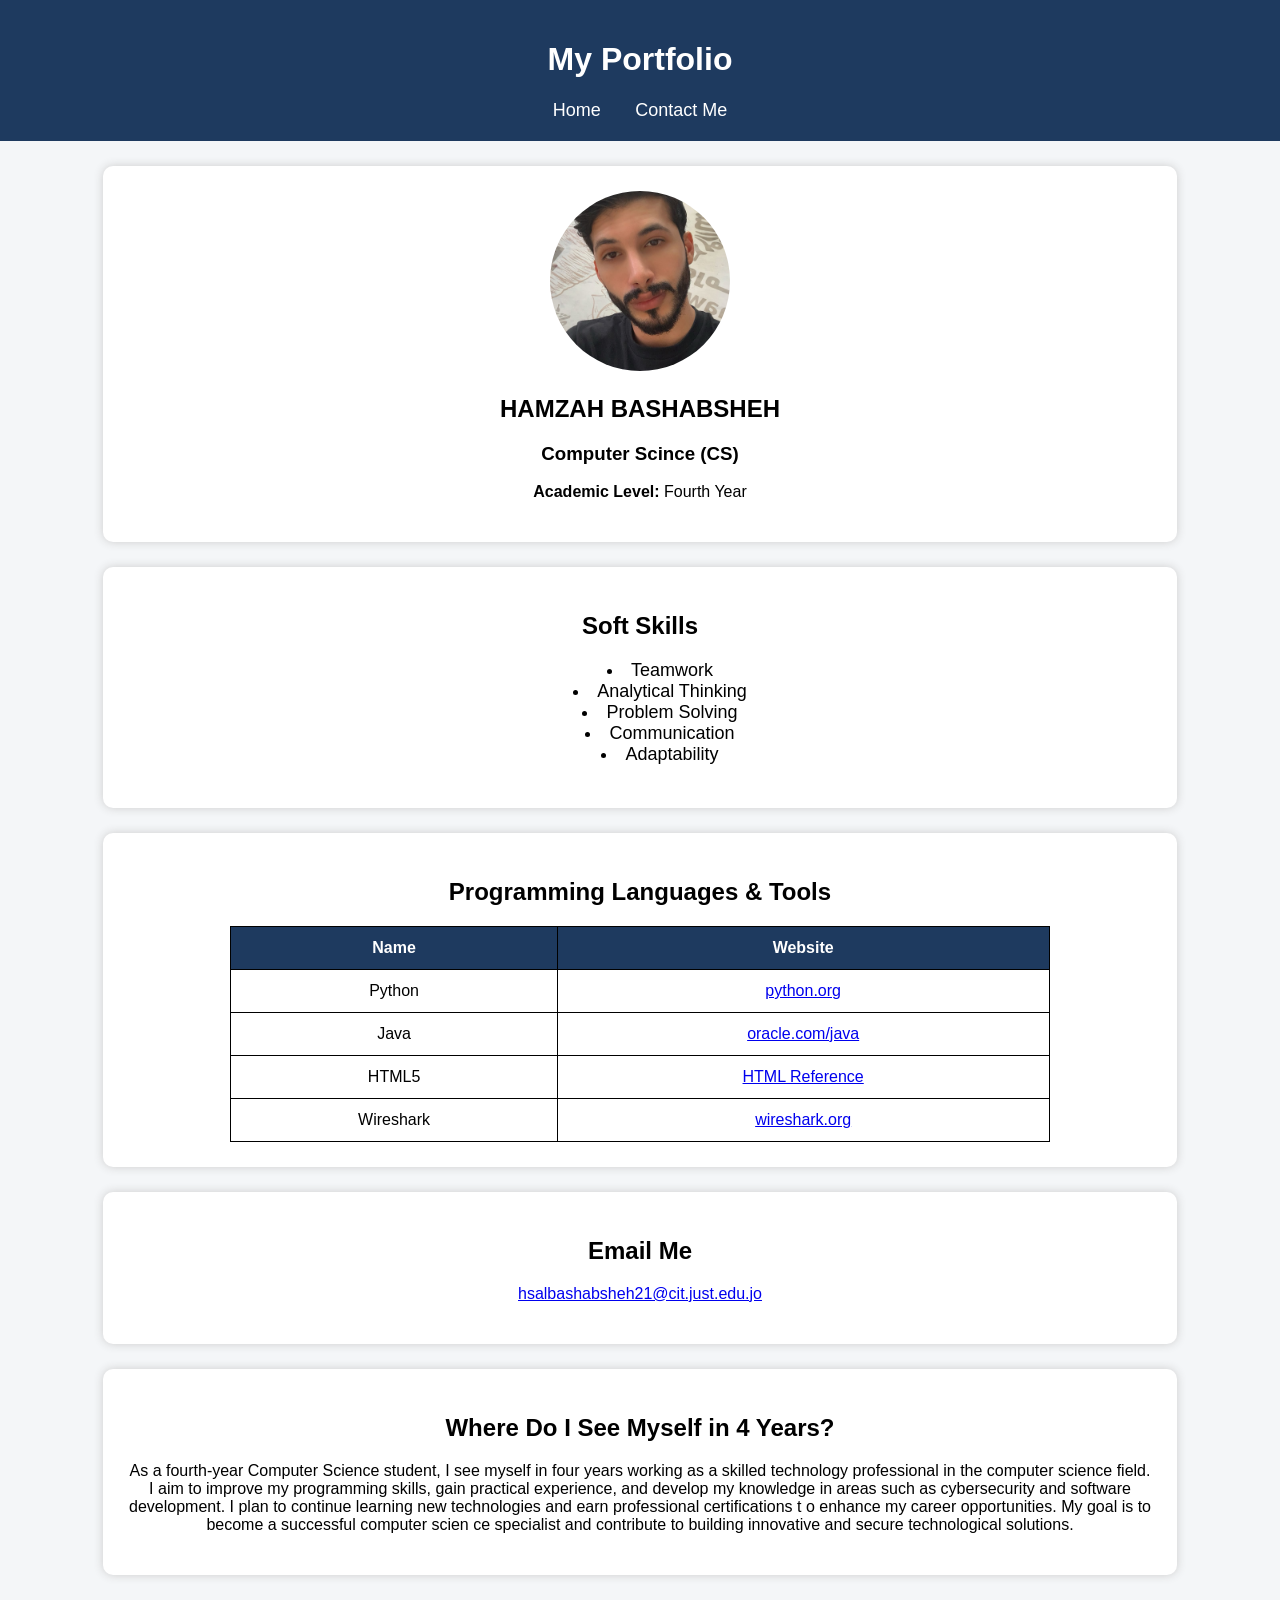
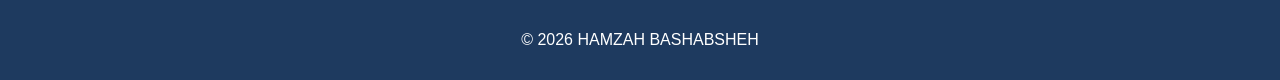
<file: index.html>
<!DOCTYPE html>
<html lang="en">
<head>
<meta charset="UTF-8">
<meta name="viewport" content="width=device-width, initial-scale=1.0">

<title>154742 - HAMZAH BASHABSHEH</title>

<link rel="stylesheet" href="style.css">

</head>

<body>

<header>

<h1>My Portfolio</h1>

<nav>

<a href="index.html">Home</a>
<a href="contact.html">Contact Me</a>

</nav>

</header>

<section class="hero">

<img src="photo.jpg.jpeg" alt="Profile Photo" class="profile">

<h2>HAMZAH BASHABSHEH</h2>

<h3>Computer Scince (CS)</h3>

<p><strong>Academic Level:</strong> Fourth Year</p>

</section>

<section class="skills">

<h2>Soft Skills</h2>

<ul>

<li>Teamwork</li>

<li>Analytical Thinking</li>

<li>Problem Solving</li>

<li>Communication</li>

<li>Adaptability</li>

</ul>

</section>

<section>

<h2>Programming Languages & Tools</h2>

<table>

<tr>

<th>Name</th>

<th>Website</th>

</tr>

<tr>

<td>Python</td>

<td><a href="https://www.python.org" target="_blank">python.org</a></td>

</tr>

<tr>

<td>Java</td>

<td><a href="https://www.oracle.com/java/" target="_blank">oracle.com/java</a></td>

</tr>

<tr>

<td>HTML5</td>

<td><a href="https://developer.mozilla.org/en-US/docs/Web/HTML" target="_blank">HTML Reference</a></td>

</tr>

<tr>

<td>Wireshark</td>

<td><a href="https://www.wireshark.org" target="_blank">wireshark.org</a></td>

</tr>

</table>

</section>

<section>

<h2>Email Me</h2>

<p>

<a href="mailto:hsalbashabsheh21@cit.just.edu.jo">

hsalbashabsheh21@cit.just.edu.jo

</a>

</p>

</section>

<section>

<h2>Where Do I See Myself in 4 Years?</h2>

<p>

As a fourth-year Computer Science student, I see myself in four years working as a skilled technology professional in the computer science field.
 I aim to improve my programming skills, gain practical experience, 
 and develop my knowledge in areas such as cybersecurity and software development.
  I plan to continue learning new technologies and earn professional certifications t
  o enhance my career opportunities. My goal is to become a successful computer scien
  ce specialist and contribute to building innovative and secure technological solutions.

</p>

</section>

<footer>

<p>

© 2026 HAMZAH BASHABSHEH

</p>

</footer>

</body>

</html>
</file>
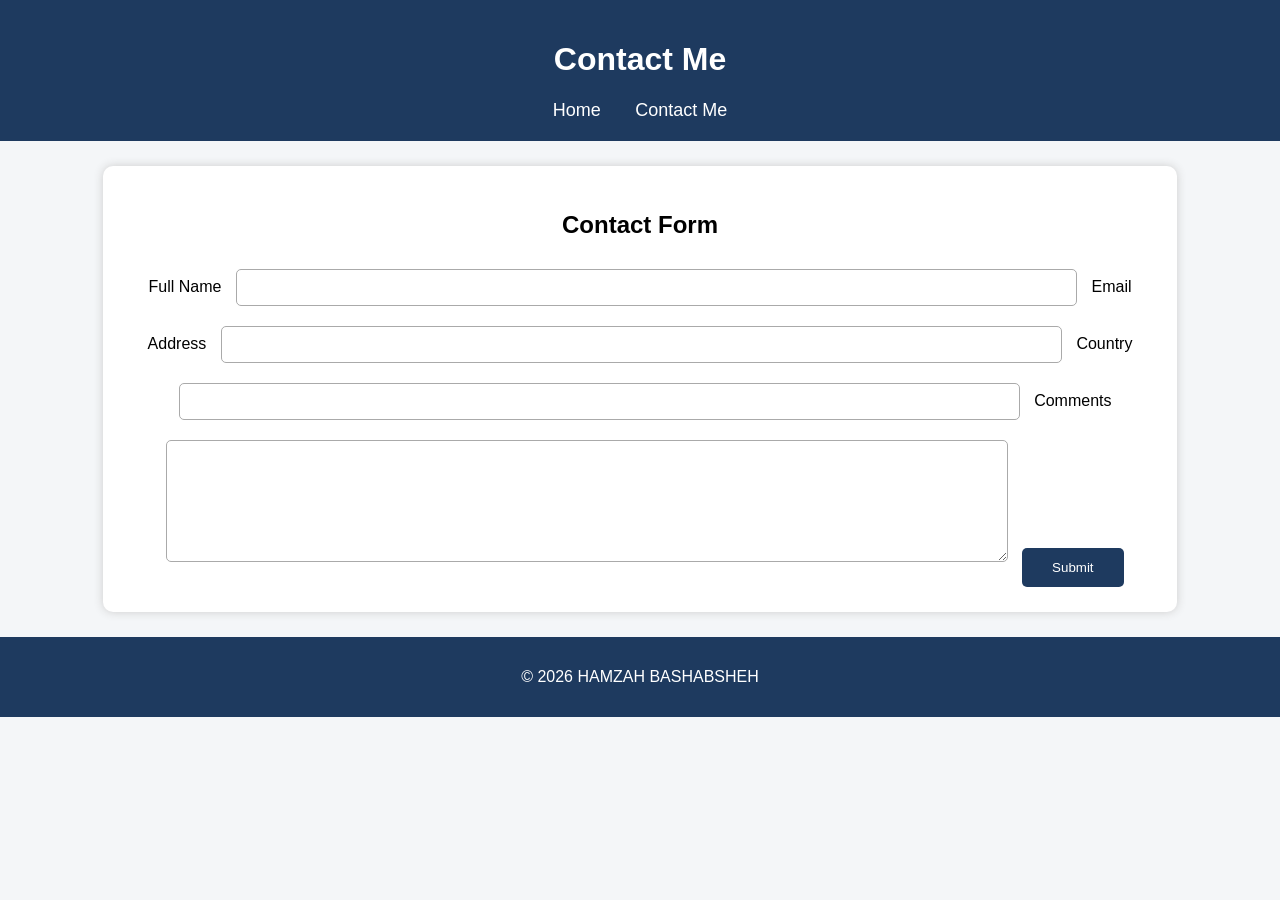
<file: contact.html>
<!DOCTYPE html>

<html lang="en">


<head>

<meta charset="UTF-8">

<meta name="viewport" content="width=device-width, initial-scale=1.0">

<title>Contact Me - HAMZAH BASHABSHEH</title>

<link rel="stylesheet" href="style.css">

</head>



<body>



<header>


<h1>Contact Me</h1>


<nav>

<a href="index.html">Home</a>

<a href="contact.html">Contact Me</a>


</nav>


</header>





<section class="contact">


<h2>Contact Form</h2>



<form onsubmit="return validateForm()">



<label>Full Name</label>

<input type="text" id="name">



<label>Email Address</label>

<input type="email" id="email">



<label>Country</label>

<input type="text" id="country">



<label>Comments</label>

<textarea id="comments"></textarea>




<button type="submit">

Submit

</button>



</form>



</section>





<footer>


<p>
© 2026 HAMZAH BASHABSHEH
</p>


</footer>



<script src="script.js"></script>


</body>


</html>
</file>
<file: style.css>
body{

font-family:Arial, sans-serif;

background:#f4f6f8;

margin:0;

text-align:center;

}



header{

background:#1e3a5f;

color:white;

padding:20px;

}



nav a{


color:white;

text-decoration:none;

margin:15px;

font-size:18px;


}



nav a:hover{

text-decoration:underline;

}



section{


background:white;

width:80%;

margin:25px auto;

padding:25px;

border-radius:10px;

box-shadow:0 0 10px #ccc;


}



.profile{


width:180px;

height:180px;

border-radius:50%;

object-fit:cover;


}



ul{

list-style-position:inside;

font-size:18px;

}



table{


width:80%;

margin:auto;

border-collapse:collapse;


}



th,td{


border:1px solid black;

padding:12px;


}



th{


background:#1e3a5f;

color:white;


}



input,textarea{


width:80%;

padding:10px;

margin:10px;

border:1px solid #aaa;

border-radius:5px;


}



textarea{

height:100px;

}



button{


background:#1e3a5f;

color:white;

padding:12px 30px;

border:none;

border-radius:5px;

cursor:pointer;


}



button:hover{


background:#345d8a;


}



footer{


background:#1e3a5f;

color:white;

padding:15px;

}
</file>
